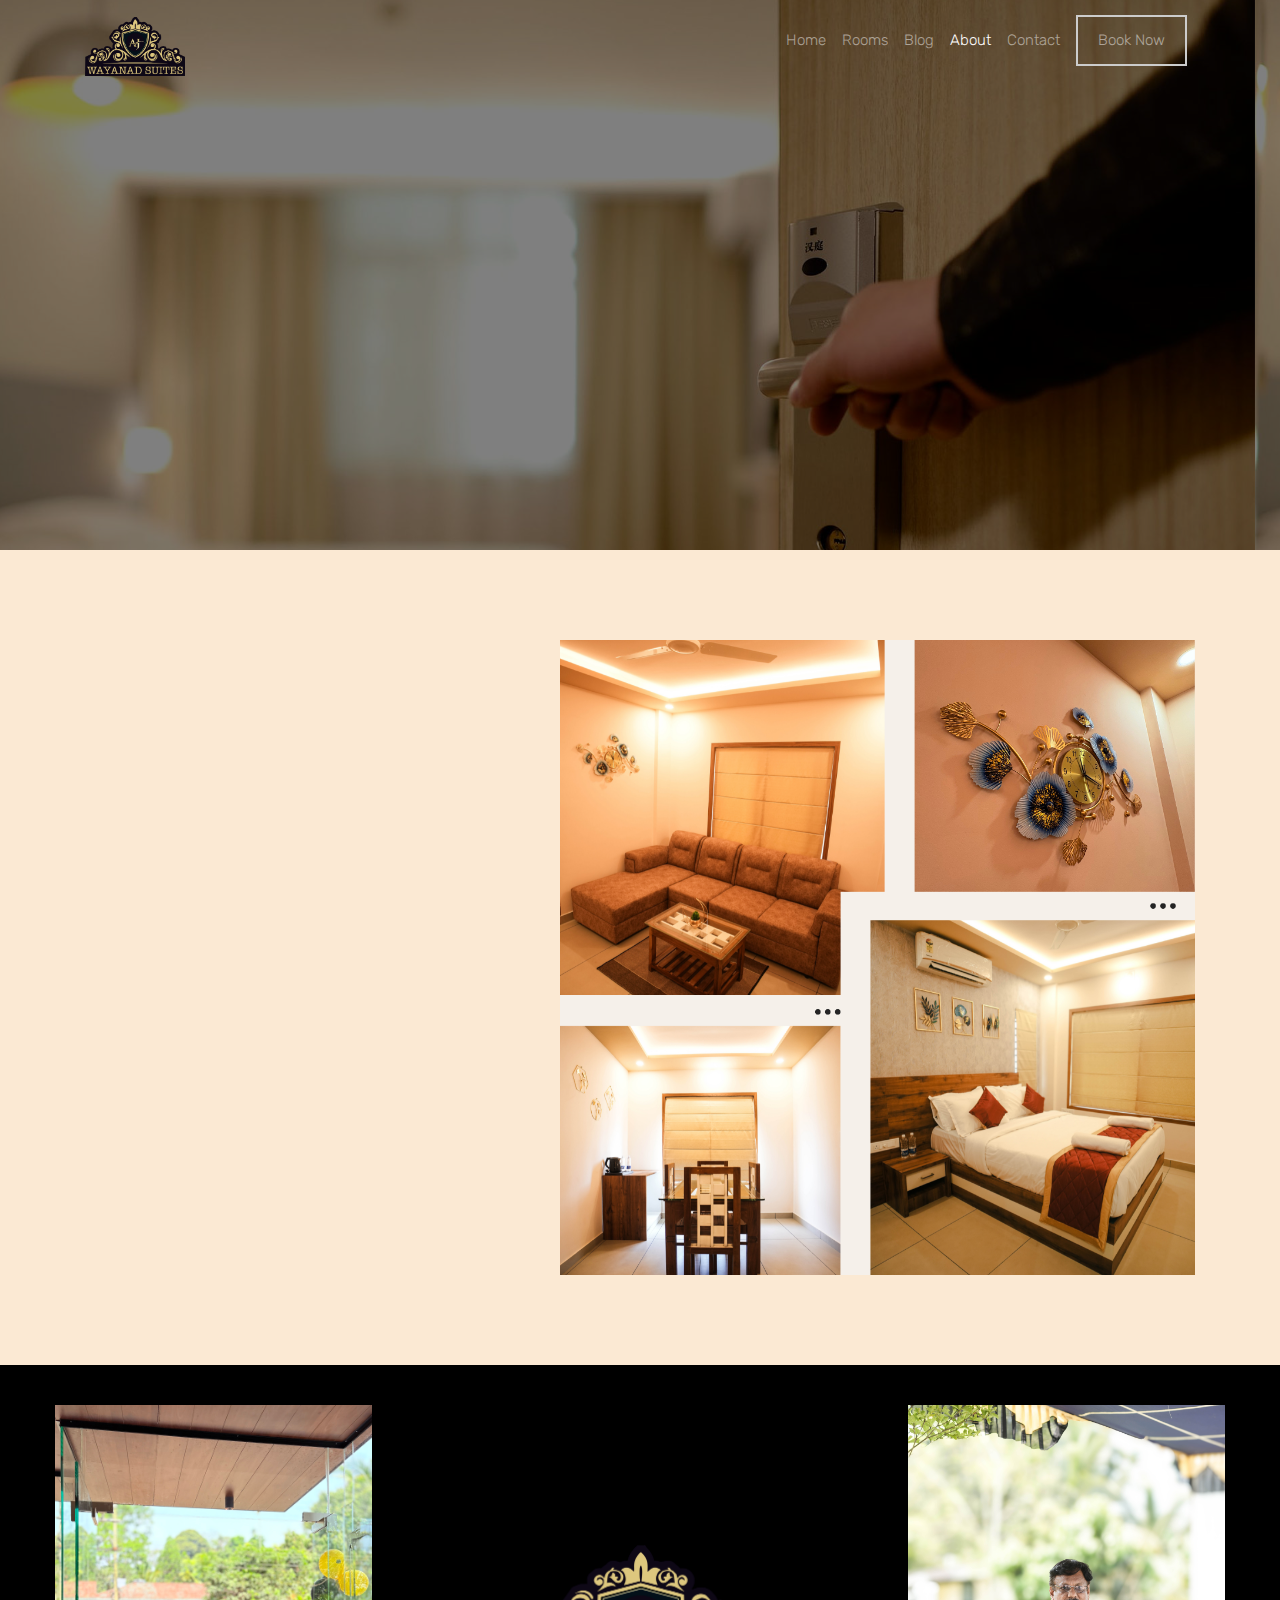
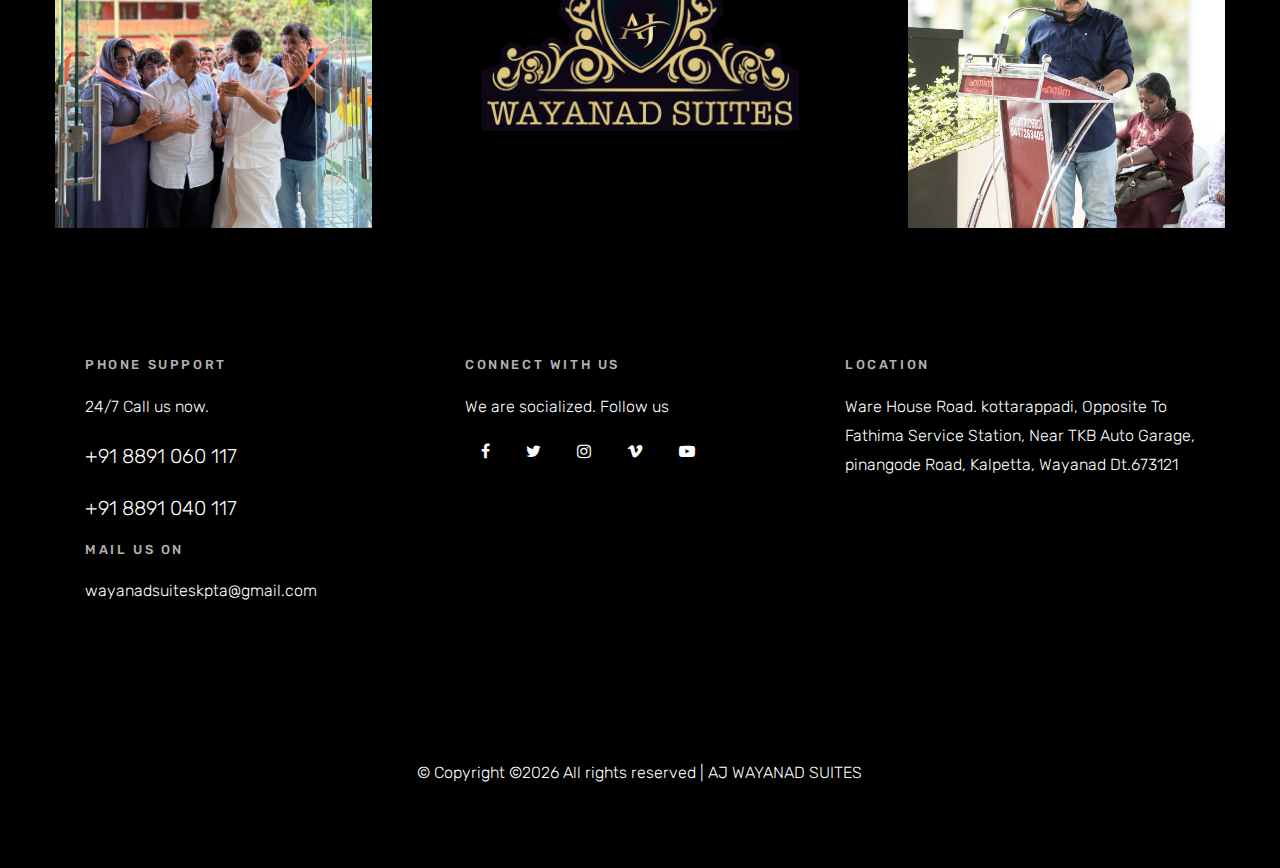
<file: about.html>
<!doctype html>
<html lang="en">
  <head>
    <title>AJ WAYANAD SUITES</title>
    <link rel="icon"  href="newlogo.png">

    <meta charset="utf-8">
    <meta name="viewport" content="width=device-width, initial-scale=1, shrink-to-fit=no">

    <link href="https://fonts.googleapis.com/css?family=Playfair+Display:400,700,900|Rubik:300,400,700" rel="stylesheet">

    <link rel="stylesheet" href="css/bootstrap.css">
    <link rel="stylesheet" href="css/animate.css">
    <link rel="stylesheet" href="css/owl.carousel.min.css">

    <link rel="stylesheet" href="fonts/ionicons/css/ionicons.min.css">
    <link rel="stylesheet" href="fonts/fontawesome/css/font-awesome.min.css">
    <link rel="stylesheet" href="css/magnific-popup.css">

    <!-- Theme Style -->
    <link rel="stylesheet" href="css/style.css">
  </head>
  <body>
    
    <header role="banner">
     
      <nav class="navbar navbar-expand-md navbar-dark bg-light">
        <div class="container">
          <a class="navbar-brand" href="index.html"><img src="images/newlogo.png" height="Auto" width="100px"  class="scroll_reveal shadow-1-strong" alt="logo"></a>
          <button class="navbar-toggler" type="button" data-toggle="collapse" data-target="#navbarsExample05" aria-controls="navbarsExample05" aria-expanded="false" aria-label="Toggle navigation">
            <span class="navbar-toggler-icon"></span>
          </button>

          <div class="collapse navbar-collapse navbar-light" id="navbarsExample05">
            <ul class="navbar-nav ml-auto pl-lg-5 pl-0">
              <li class="nav-item">
                <a class="nav-link" href="index.html">Home</a>
              </li>
              <li class="nav-item">
                <a class="nav-link" href="rooms.html">Rooms</a>
              </li>
              <li class="nav-item">
                <a class="nav-link" href="blog.html">Blog</a>
              </li>
              <li class="nav-item">
                <a class="nav-link active" href="about.html">About</a>
              </li>
              <li class="nav-item">
                <a class="nav-link" href="contact.html">Contact</a>
              </li>

               <li class="nav-item cta">
                <a class="nav-link" href="https://wa.me/918891060117"><span>Book Now</span></a>
              </li>
            </ul>
            
          </div>
        </div>
      </nav>
    </header>
    <!-- END header -->

    <section class="site-hero site-hero-innerpage overlay" data-stellar-background-ratio="0.5" style="background-image: url(images/big_image_1.jpg);">
      <div class="container">
        <div class="row align-items-center site-hero-inner justify-content-center">
          <div class="col-md-12 text-center">

            <div class="mb-5 element-animate">
              <h1>About Us</h1>
              <p>"join us in our journey to preserve the natural beauty of Wayanad".</p>
            </div>

          </div>
        </div>
      </div>
    </section>
    <!-- END section -->

    <section class="site-section">
      <div class="container">
        <div class="row align-items-center">
          <div class="col-md-4">
            <div class="heading-wrap  element-animate">
              <h4 class="sub-heading">Experience a Luxurious Stay</h4>
              <h2 class="heading">Our Story</h2>
              <p class="">Welcome to AJ Suites Wayanad, a leading hotel apartment designed to offer the perfect blend of luxury, comfort, and convenience. Nestled in the heart of Wayanad, we provide a home-like experience with world-class amenities, ensuring a relaxing and memorable stay.

                At AJ Suites Wayanad, we take pride in offering spacious 2BHK apartments with modern interiors, a fully equipped kitchen, a cozy dining space, and a comfortable living area. Whether you're visiting for leisure or business, our well-furnished accommodations provide everything you need for a short or extended stay.
                
                Our commitment to excellence goes beyond just providing a place to stay. With facilities like a   campfire arrangements, 24-hour WiFi and curated tour packages, we strive to enhance your experience. Our dedicated team ensures personalized service, making every guest feel at home.
                
                Come and experience hospitality like never before. At AJ Suites Wayanad, your comfort is our priority!</p>

            </div>
          </div>
          <div class="col-md-1"></div>
          <div class="col-md-7">
            <img src="images/AJ 1.png" alt="Description" class="img-fluid">
          </div>
        </div>
      </div>
    </section>
    <!-- END section -->
    <section>
      <div class="container-fluid" style="background-color: black;">
      <div class="row">
        <div class="col-12 col-sm-12 col-md-6 col-lg-4 mb-6">
          <div class="inphoto">
            <center>  <img src="images/inaugration.jpg" style="height: 100%; width: 80%;" ></center>
          
            </div>
        </div>
        <div class="col-12 col-sm-12 col-md-6 col-lg-4 mb-6">
          <div class="inphoto" >
           <center> <img src="images/newlogo.png"style="height: 80%; width: 80%; padding-top:140px;" ></center>
           
            </div>
        </div>
        <div class="col-12 col-sm-12 col-md-6 col-lg-4 mb-6">
          <div class="inphoto">
            <center>  <img src="images/inaash.jpg"style="height: 80%; width: 80%;" ></center>
           
            </div>
        </div>
      </div>
    </div>
    <!-- <img src="images/inaash.jpg" style="
    margin-left: 2rem;
    width: 23rem;
    height: 32rem;">

      </div> -->

    </section>

   
   
    
  
    <!-- END section -->
   
    
    <footer class="site-footer">
      <div class="container">
        <div class="row mb-5">
          <div class="col-md-4">
            <h3>Phone Support</h3>
            <p>24/7 Call us now.</p>
            <p class="lead"><a href="tel://">+91 8891 060 117</a></p>
            <p class="lead"><a href="tel://">+91 8891 040 117</a></p>
            <h3>Mail us on</h3>
            <a href="mailto:wayanadsuiteskpta@email.com">wayanadsuiteskpta@gmail.com</a>
          </div>
          <div class="col-md-4">
            <h3>Connect With Us</h3>
            <p>We are socialized. Follow us</p>
            <p>
              <a href="#" class="pl-0 p-3"><span class="fa fa-facebook"></span></a>
              <a href="#" class="p-3"><span class="fa fa-twitter"></span></a>
              <a href="https://www.instagram.com/wayanad_suites?igsh=MWtndGd5dTB3eWJqeg==" class="p-3"><span class="fa fa-instagram"></span></a>
              <a href="#" class="p-3"><span class="fa fa-vimeo"></span></a>
              <a href="#" class="p-3"><span class="fa fa-youtube-play"></span></a>
            </p>
          </div>
          <div class="col-md-4">
            <h3>Location</h3>
            <p>Ware House Road. kottarappadi, Opposite To
              Fathima Service Station, Near TKB Auto Garage, pinangode Road, Kalpetta, Wayanad Dt.673121</p>
            <form action="#" class="subscribe">
              <div class="form-group" style="height: 200px;">
                <!-- <button type="submit"><span class="ion-ios-arrow-thin-right"></span></button>
                <input type="email" class="form-control" placeholder="Enter email"> -->
                <iframe src="https://www.google.com/maps/embed?pb=!1m18!1m12!1m3!1d11543.07139779977!2d76.0731817205371!3d11.618553811539233!2m3!1f0!2f0!3f0!3m2!1i1024!2i768!4f13.1!3m3!1m2!1s0x3ba673001a416257%3A0x646780301cc33c33!2sWAYANAD%20SUITES!5e0!3m2!1sen!2sin!4v1740651821233!5m2!1sen!2sin" width="300" height="250" style="border:0;" allowfullscreen="" loading="lazy" referrerpolicy="no-referrer-when-downgrade"></iframe>
              </div>
              
            </form>
          </div>
        </div>
        <div class="row justify-content-center">
          <div class="col-md-7 text-center">
            &copy; <!-- Link back to Colorlib can't be removed. Template is licensed under CC BY 3.0. -->
            Copyright &copy;<script>document.write(new Date().getFullYear());</script> All rights reserved | AJ WAYANAD SUITES</a>
            <!-- Link back to Colorlib can't be removed. Template is licensed under CC BY 3.0. -->
          </div>
        </div>
      </div>
    </footer>
    <!-- END footer -->
    
    <!-- loader -->
    <div id="loader" class="show fullscreen"><svg class="circular" width="48px" height="48px"><circle class="path-bg" cx="24" cy="24" r="22" fill="none" stroke-width="4" stroke="#eeeeee"/><circle class="path" cx="24" cy="24" r="22" fill="none" stroke-width="4" stroke-miterlimit="10" stroke="#f4b214"/></svg></div>

    <script src="js/jquery-3.2.1.min.js"></script>
    <script src="js/jquery-migrate-3.0.0.js"></script>
    <script src="js/popper.min.js"></script>
    <script src="js/bootstrap.min.js"></script>
    <script src="js/owl.carousel.min.js"></script>
    <script src="js/jquery.waypoints.min.js"></script>
    <script src="js/jquery.stellar.min.js"></script>

    <script src="js/jquery.magnific-popup.min.js"></script>
    <script src="js/magnific-popup-options.js"></script>

    <script src="js/main.js"></script>
  </body>
</html>
</file>
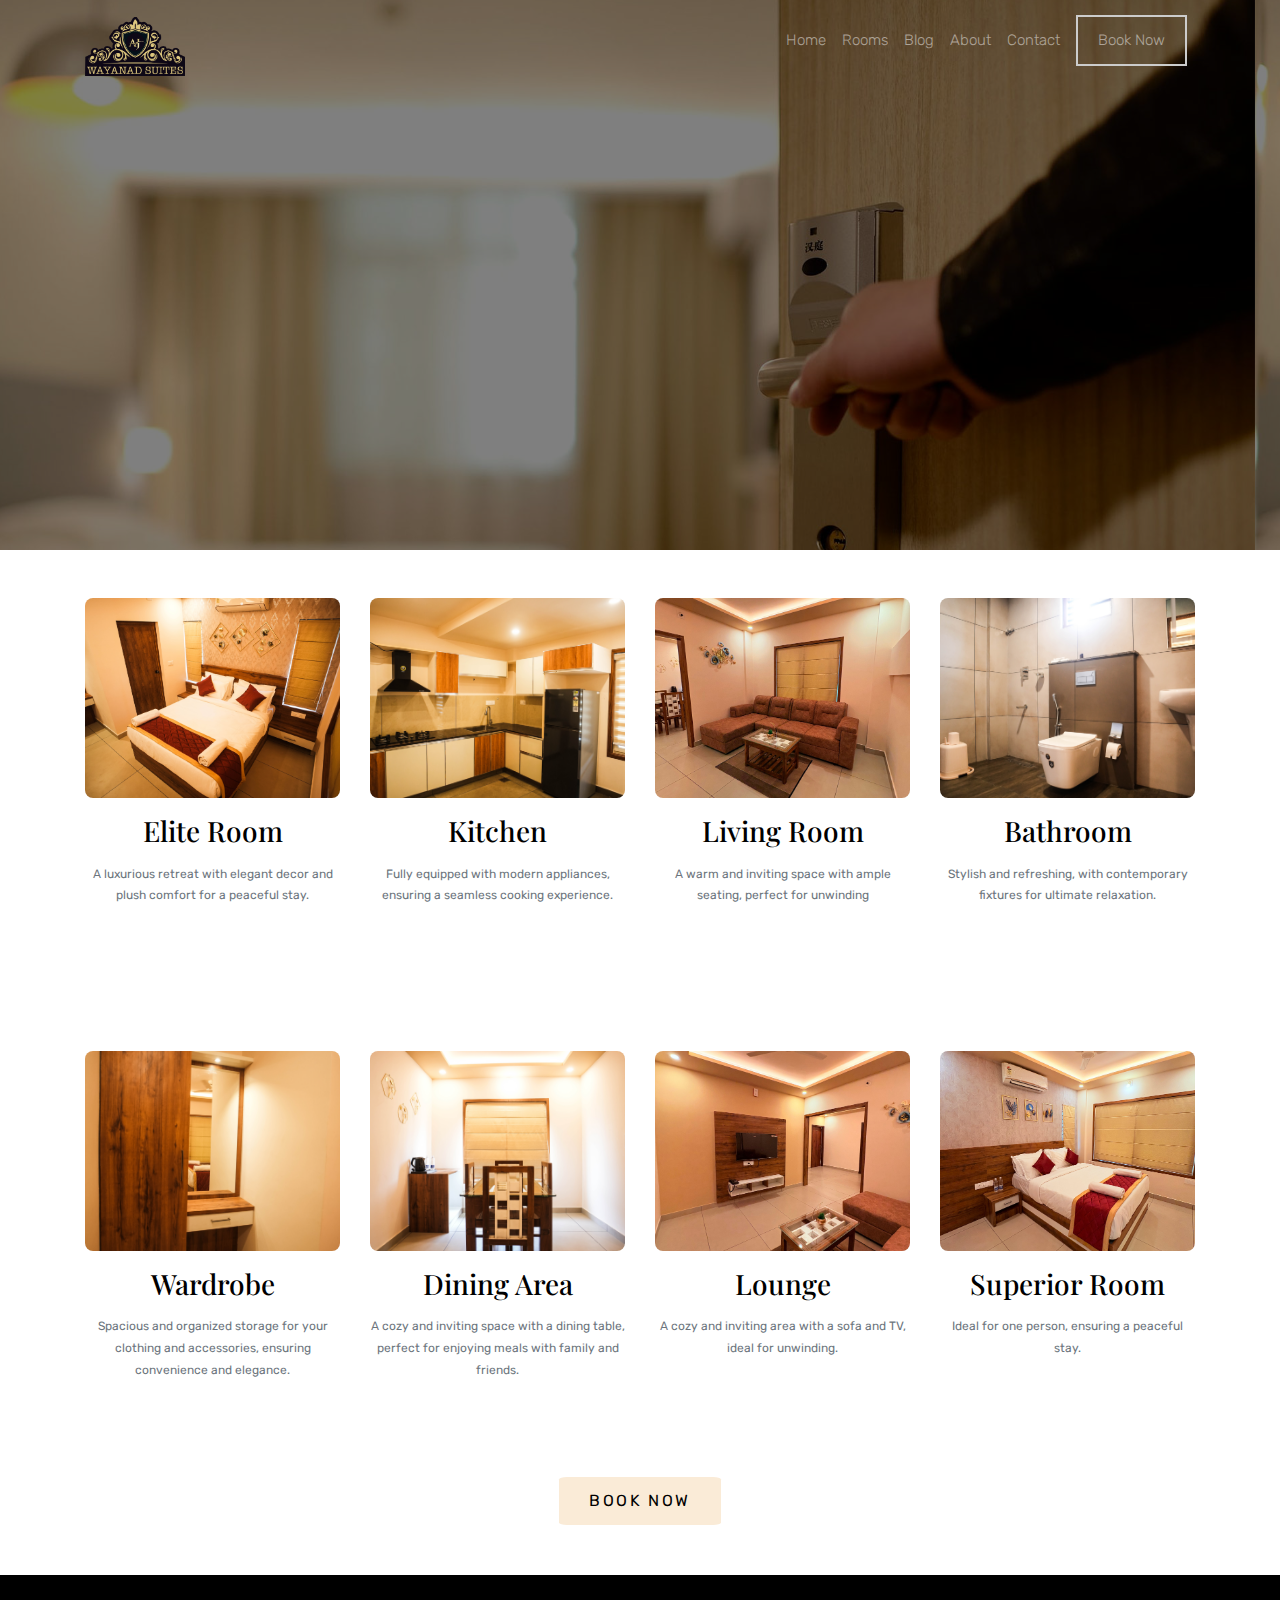
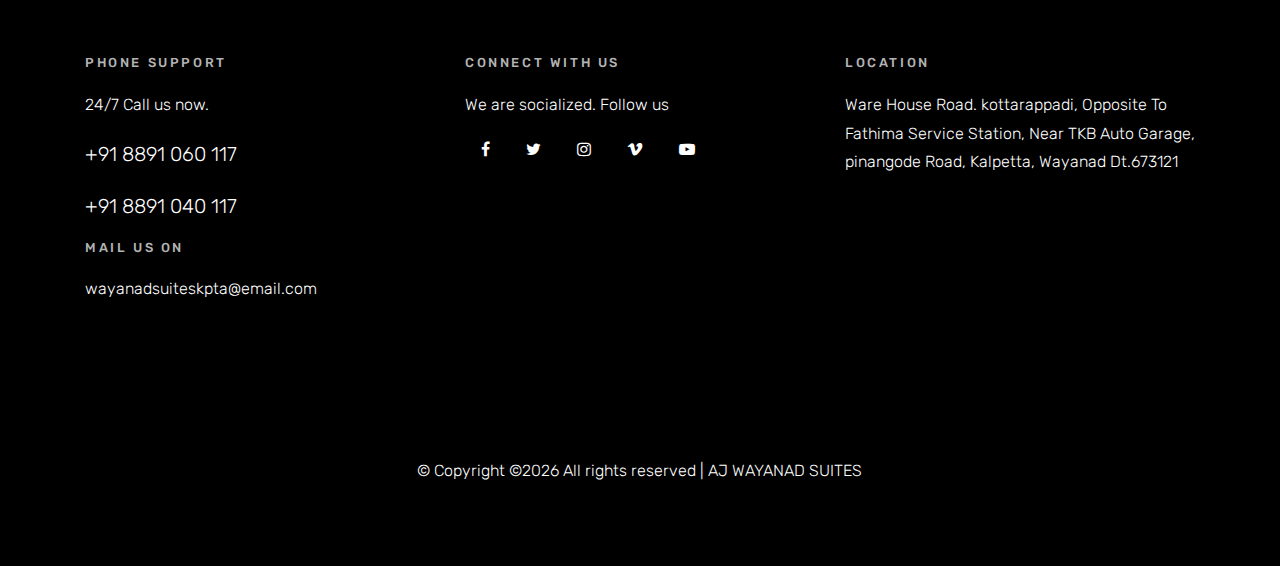
<file: rooms.html>
<!doctype html>
<html lang="en">
  <head>
    <title>AJ SUITES WAYANAD</title>
    <link rel="icon"  href="newlogo.png">

    <meta charset="utf-8">
    <meta name="viewport" content="width=device-width, initial-scale=1, shrink-to-fit=no">

    <link href="https://fonts.googleapis.com/css?family=Playfair+Display:400,700,900|Rubik:300,400,700" rel="stylesheet">

    <link rel="stylesheet" href="css/bootstrap.css">
    <link rel="stylesheet" href="css/animate.css">
    <link rel="stylesheet" href="css/owl.carousel.min.css">

    <link rel="stylesheet" href="fonts/ionicons/css/ionicons.min.css">
    <link rel="stylesheet" href="fonts/fontawesome/css/font-awesome.min.css">
    <link rel="stylesheet" href="css/magnific-popup.css">
    <head>
      <style>
        .lc-block img {
          width: 100%;
          height: 200px; /* Adjust height as needed */
          object-fit: cover; /* Ensures images are cropped properly while maintaining aspect ratio */
          border-radius: 8px; /* Optional: adds rounded corners for aesthetics */
        }
      </style>
    </head>
    <!-- Theme Style -->
    <link rel="stylesheet" href="css/style.css">
  </head>
  <body>
    
    <header role="banner">
     
      <nav class="navbar navbar-expand-md navbar-dark bg-light">
        <div class="container">
         <a class="navbar-brand" href="index.html"><img src="images/newlogo.png" height="Auto" width="100px"  class="scroll_reveal shadow-1-strong" alt="logo"></a>
         <button class="navbar-toggler" type="button" data-toggle="collapse" data-target="#navbarsExample05" aria-controls="navbarsExample05" aria-expanded="false" aria-label="Toggle navigation">
            <span class="navbar-toggler-icon"></span>
          </button>

          <div class="collapse navbar-collapse navbar-light" id="navbarsExample05">
            <ul class="navbar-nav ml-auto pl-lg-5 pl-0">
              <li class="nav-item">
                <a class="nav-link" href="index.html">Home</a>
              </li>
              <li class="nav-item">
                <a class="nav-link" href="rooms.html">Rooms</a>
              </li>
              <li class="nav-item">
                <a class="nav-link" href="blog.html">Blog</a>
              </li>
              <li class="nav-item">
                <a class="nav-link " href="about.html">About</a>
              </li>
              <li class="nav-item">
                <a class="nav-link" href="contact.html">Contact</a>
              </li>

               <li class="nav-item cta">
                <a class="nav-link" href="https://wa.me/918891060117"><span>Book Now</span></a>
              </li>
            </ul>
            
          </div>
        </div>
      </nav>
    </header>
    <!-- END header -->



    <section class="site-hero site-hero-innerpage overlay" data-stellar-background-ratio="0.5" style="background-image: url(images/big_image_1.jpg);">
      <div class="container">
        <div class="row align-items-center site-hero-inner justify-content-center">
          <div class="col-md-12 text-center">

            <div class="mb-5 element-animate">
              <h1>Our Rooms</h1>
              <p>"Discover the elegance of our luxury suites".</p>
            </div>

          </div>
        </div>
      </div>
    </section>
    <!-- END section -->


 <!-- Gallery Section -->
 
  
 <div class="container py-5">
  <div class="row mb-lg-4">
     <div class="col-6 col-lg-3 mb-4 mb-lg-0">
        <div class="lc-block mb-3">
           <img class="img-fluid" src="images/Bedroom2.jpg" alt="Bedroom" loading="lazy">
        </div>
        <div class="lc-block text-center mb-3">
           <h3 class="fw-light">Elite Room</h3>
        </div>
        <div class="lc-block text-center mb-4">
           <p class="small text-muted"> A luxurious retreat with elegant decor and plush comfort for a peaceful stay.</p>
        </div>
        <div class="lc-block text-center">
         
           <!-- <a class="btn btn-link" href="https://wa.me/918891060117" role="button">Book Now</a> -->
        </div>
     </div>
     <div class="col-6 col-lg-3 mb-4 mb-lg-0">
        <div class="lc-block mb-3">
           <img class="img-fluid" src="images/kitchen.jpg" alt="Bedroom" loading="lazy">
        </div>
        <div class="lc-block text-center mb-3">
           <h3 class="fw-light">Kitchen</h3>
        </div>
        <div class="lc-block text-center mb-4">
           <p class="small text-muted"> Fully equipped with modern appliances, ensuring a seamless cooking experience.</p>
        </div>
        <div class="lc-block text-center">
           <!-- <a class="btn btn-link" href="https://wa.me/918891060117" role="button">Book NOW </a> -->
        </div>
     </div>
     <div class="col-6 col-lg-3 mb-4 mb-lg-0">
        <div class="lc-block mb-3">
           <img class="img-fluid" src="images/hall j.jpg" alt="Bedroom" loading="lazy">
        </div>
        <div class="lc-block text-center mb-3">
           <h3 class="fw-light">Living Room</h3>
        </div>
        <div class="lc-block text-center mb-4">
           <p class="small text-muted"> A warm and inviting space with ample seating, perfect for unwinding</p>
        </div>
        <div class="lc-block text-center">
           <!-- <a class="btn btn-link" href="https://wa.me/918891060117" role="button">Book Now</a> -->
        </div>
     </div>
     <div class="col-6 col-lg-3 mb-4 mb-lg-0">
        <div class="lc-block mb-3">
           <img class="img-fluid" src="images/bathroom1.jpg" alt="Bedroom" loading="lazy">
        </div>
        <div class="lc-block text-center mb-3">
           <h3 class="fw-light">Bathroom</h3>
        </div>
        <div class="lc-block text-center mb-4">
           <p class="small text-muted">  Stylish and refreshing, with contemporary fixtures for ultimate relaxation.</p>
        </div>
        <div class="lc-block text-center">
           <!-- <a class="btn btn-link" href="https://wa.me/918891060117" role="button">Book Now </a> -->
        </div>
     </div>
  </div>
</div>

</div>
<div class="container py-5">
  <div class="row mb-lg-4">
     <div class="col-6 col-lg-3 mb-4 mb-lg-0">
        <div class="lc-block mb-3">
           <img class="img-fluid" src="images/waredoo.jpg" alt="Bedroom" loading="lazy">
        </div>
        <div class="lc-block text-center mb-3">
           <h3 class="fw-light">Wardrobe</h3>
        </div>
        <div class="lc-block text-center mb-4">
           <p class="small text-muted">  Spacious and organized storage for your clothing and accessories, ensuring convenience and elegance.</p>
        </div>
        <div class="lc-block text-center">
           <!-- <a class="btn btn-link" href="https://wa.me/918891060117" role="button">Book Now</a> -->
        </div>
     </div>
     <div class="col-6 col-lg-3 mb-4 mb-lg-0">
        <div class="lc-block mb-3">
           <img class="img-fluid" src="images/dining.jpg" alt="Bedroom" loading="lazy">
        </div>
        <div class="lc-block text-center mb-3">
           <h3 class="fw-light">Dining Area </h3>
        </div>
        <div class="lc-block text-center mb-4">
           <p class="small text-muted">  A cozy and inviting space with a dining table, perfect for enjoying meals with family and friends.</p>
        </div>
        <div class="lc-block text-center">
           <!-- <a class="btn btn-link" href="https://wa.me/918891060117" role="button">Book NOW </a> -->
        </div>
     </div>
     <div class="col-6 col-lg-3 mb-4 mb-lg-0">
        <div class="lc-block mb-3">
           <img class="img-fluid" src="images/tv j.jpg" alt="Bedroom" loading="lazy">
        </div>
        <div class="lc-block text-center mb-3">
           <h3 class="fw-light">Lounge </h3>
        </div>
        <div class="lc-block text-center mb-4">
           <p class="small text-muted">A cozy and inviting area with a sofa and TV, ideal for unwinding.</p>
        </div>
        <div class="lc-block text-center">
           <!-- <a class="btn btn-link" href="https://wa.me/918891060117" role="button">Book Now</a> -->
        </div>
     </div>
     <div class="col-6 col-lg-3 mb-4 mb-lg-0">
        <div class="lc-block mb-3">
           <img class="img-fluid" src="images/bed22.jpg" alt="Bedroom" loading="lazy">
        </div>
        <div class="lc-block text-center mb-3">
           <h3 class="fw-light">Superior Room</h3>
        </div>
        <div class="lc-block text-center mb-4">
           <p class="small text-muted">  Ideal for one person, ensuring a peaceful stay.</p>
        </div>
        <div class="lc-block text-center">
           <!-- <a class="btn btn-link" href="https://wa.me/918891060117" role="button">Book Now </a> -->
        </div>
     </div>
  </div>
</div>

</div>
 
<div>
   <center>
                 <a class="btn btn-link btn-primary" href="https://wa.me/918891060117" role="button" style="color: black; border: none; border-radius: 5%; background-color: antiquewhite;">Book Now </a>

   </center>
</div>
  

<div style="height: 50px;"></div>
<!-- End Gallery Section -->

 
<footer class="site-footer">
  <div class="container">
    <div class="row mb-5">
      <div class="col-md-4">
        <h3>Phone Support</h3>
        <p>24/7 Call us now.</p>
        <p class="lead"><a href="tel://">+91 8891 060 117</a></p>
        <p class="lead"><a href="tel://">+91 8891 040 117</a></p>
        <h3>Mail us on</h3>
        <a href="mailto:wayanadsuiteskpta@gmail.com">wayanadsuiteskpta@email.com</a>
      </div>
      <div class="col-md-4">
        <h3>Connect With Us</h3>
        <p>We are socialized. Follow us</p>
        <p>
          <a href="#" class="pl-0 p-3"><span class="fa fa-facebook"></span></a>
          <a href="#" class="p-3"><span class="fa fa-twitter"></span></a>
          <a href="https://www.instagram.com/wayanad_suites?igsh=MWtndGd5dTB3eWJqeg==" class="p-3"><span class="fa fa-instagram"></span></a>
          <a href="#" class="p-3"><span class="fa fa-vimeo"></span></a>
          <a href="#" class="p-3"><span class="fa fa-youtube-play"></span></a>
        </p>
      </div>
      <div class="col-md-4">
        <h3>Location</h3>
        <p>Ware House Road. kottarappadi, Opposite To
          Fathima Service Station, Near TKB Auto Garage, pinangode Road, Kalpetta, Wayanad Dt.673121</p>
        <form action="#" class="subscribe">
          <div class="form-group" style="height: 200px;">
            <!-- <button type="submit"><span class="ion-ios-arrow-thin-right"></span></button>
            <input type="email" class="form-control" placeholder="Enter email"> -->
            <iframe src="https://www.google.com/maps/embed?pb=!1m18!1m12!1m3!1d11543.07139779977!2d76.0731817205371!3d11.618553811539233!2m3!1f0!2f0!3f0!3m2!1i1024!2i768!4f13.1!3m3!1m2!1s0x3ba673001a416257%3A0x646780301cc33c33!2sWAYANAD%20SUITES!5e0!3m2!1sen!2sin!4v1740651821233!5m2!1sen!2sin" width="300" height="250" style="border:0;" allowfullscreen="" loading="lazy" referrerpolicy="no-referrer-when-downgrade"></iframe>
          </div>
          
        </form>
      </div>
    </div>
    <div class="row justify-content-center">
      <div class="col-md-7 text-center">
        &copy; <!-- Link back to Colorlib can't be removed. Template is licensed under CC BY 3.0. -->
        Copyright &copy;<script>document.write(new Date().getFullYear());</script> All rights reserved | AJ WAYANAD SUITES</a>
        <!-- Link back to Colorlib can't be removed. Template is licensed under CC BY 3.0. -->
      </div>
    </div>
  </div>
</footer>
    <!-- END footer -->
    
    <!-- loader -->
    <div id="loader" class="show fullscreen"><svg class="circular" width="48px" height="48px"><circle class="path-bg" cx="24" cy="24" r="22" fill="none" stroke-width="4" stroke="#eeeeee"/><circle class="path" cx="24" cy="24" r="22" fill="none" stroke-width="4" stroke-miterlimit="10" stroke="#f4b214"/></svg></div>

    <script src="js/jquery-3.2.1.min.js"></script>
    <script src="js/jquery-migrate-3.0.0.js"></script>
    <script src="js/popper.min.js"></script>
    <script src="js/bootstrap.min.js"></script>
    <script src="js/owl.carousel.min.js"></script>
    <script src="js/jquery.waypoints.min.js"></script>
    <script src="js/jquery.stellar.min.js"></script>

    <script src="js/jquery.magnific-popup.min.js"></script>
    <script src="js/magnific-popup-options.js"></script>

    <script src="js/main.js"></script>
  </body>
</html>
</file>
<file: css/style.css>
body {
  background: #fff;
  font-family: "Rubik", arial, sans-serif;
  font-weight: 300;
  font-size: 15px;
  line-height: 1.8;
  color: #6c757d;
  overflow-x: hidden;
}

a {
  -webkit-transition: .3s all ease;
  -o-transition: .3s all ease;
  transition: .3s all ease;
  text-decoration: none;
}

a:hover {
  text-decoration: none;
}

h1, h2, h3, h4, h5 {
  color: #000;
  font-family: "Playfair Display", times, serif;
}

header {
  position: absolute;
  top: 0;
  left: 0;
  width: 100%;
  z-index: 5;
}

header .navbar-brand {
  text-transform: uppercase;
  letter-spacing: .2em;
  font-weight: 400;
  color: #fff !important;
}

header .navbar {
  padding-top: 0;
  padding-bottom: 0;
  background: transparent !important;
}

@media (max-width: 991.98px) {
  header .navbar {
    background: rgba(0, 0, 0, 0.4) !important;
    padding-top: .5rem;
    padding-bottom: .5rem;
  }
}

header .navbar .nav-link {
  padding: 1.7rem 1rem;
  outline: none !important;
}

@media (max-width: 991.98px) {
  header .navbar .nav-link {
    padding: .5rem .5rem;
  }
}

header .navbar .nav-link:hover {
  color: #fff !important;
}

header .navbar .nav-link.active {
  color: #fff !important;
}

header .navbar .cta {
  float: right;
}

header .navbar .cta > a {
  margin-top: -12px;
  position: relative;
}

@media (max-width: 767.98px) {
  header .navbar .cta > a {
    margin-top: inherit;
  }
}

header .navbar .cta > a span {
  display: inline-block;
  padding: 10px 20px;
  border: 2px solid #ccc;
}

header .navbar .dropdown.show > a {
  color: #fff !important;
}

header .navbar .dropdown-menu {
  font-size: 14px;
  border-radius: 4px;
  border: none;
  -webkit-box-shadow: 0 2px 30px 0px rgba(0, 0, 0, 0.2);
  box-shadow: 0 2px 30px 0px rgba(0, 0, 0, 0.2);
  min-width: 13em;
  margin-top: -10px;
}

header .navbar .dropdown-menu:before {
  bottom: 100%;
  left: 10%;
  border: solid transparent;
  content: " ";
  height: 0;
  width: 0;
  position: absolute;
  pointer-events: none;
  border-bottom-color: #fff;
  border-width: 10px;
}

@media (max-width: 1199.98px) {
  header .navbar .dropdown-menu:before {
    display: none;
  }
}

header .navbar .dropdown-menu .dropdown-item:hover {
  background: #b99365;
  color: #fff;
}

header .navbar .dropdown-menu .dropdown-item.active {
  background: #b99365;
  color: #fff;
}

header .navbar .dropdown-menu a {
  padding-top: 7px;
  padding-bottom: 7px;
}

header .navbar.navbar-light .nav-link {
  color: #fff;
}

header .navbar.navbar-light .nav-link.active {
  color: #fff;
}

.site-hero {
  background-size: cover;
  background-position: center center;
  min-height: 750px;
  height: 100vh;
}

.site-hero > .container {
  position: relative;
  z-index: 2;
}

.site-hero.overlay {
  position: relative;
}

.site-hero.overlay:before {
  content: "";
  background: rgba(0, 0, 0, 0.5);
  width: 100%;
  z-index: 1;
  position: absolute;
  top: 0;
  left: 0;
  right: 0;
  bottom: 0;
}

.site-hero.overlay h1, .site-hero.overlay p {
  color: #fff;
}

.site-hero.overlay h1 {
  font-size: 60px;
}

@media (max-width: 1199.98px) {
  .site-hero.overlay h1 {
    font-size: 40px;
  }
}

.site-hero.overlay p {
  font-size: 30px;
}

@media (max-width: 1199.98px) {
  .site-hero.overlay p {
    font-size: 20px;
  }
}

.site-hero .site-hero-inner {
  min-height: 750px;
  height: 100vh;
}

.room {
  background: #fff;
  margin-bottom: 30px;
}

.room figure {
  position: relative;
  float: left;
  overflow: hidden;
}

.room figure:after {
  position: absolute;
  top: 0;
  left: 0;
  right: 0;
  bottom: 0;
  background: #000;
  opacity: .5;
  content: "";
}

.room figure .overlap-text {
  z-index: 99;
  position: absolute;
  bottom: 20px;
  left: 20px;
  color: #fff;
  text-transform: uppercase;
  font-size: 13px;
}

.room .media-body {
  padding: 30px;
  border: 1px solid #e6e6e6;
  border-top: none;
}

.room .media-body .room-specs {
  margin: 0;
  padding: 0;
}

.room .media-body .room-specs li {
  display: inline-block;
  list-style: none;
  margin: 0;
  padding: 0 20px 20px 0;
}

.room .media-body .room-specs li span {
  font-size: 30px;
  position: relative;
  top: 4px;
  margin-right: 10px;
}

.room-thumbnail-absolute {
  position: relative;
}

.room-thumbnail-absolute .room {
  position: relative;
}

.room-thumbnail-absolute .room.bg {
  position: relative;
  height: 47.8%;
  width: 100%;
  background-size: cover;
}

.room-thumbnail-absolute .room.bg:last-child {
  margin-bottom: 0;
}

.room-thumbnail-absolute .room .pricing-from {
  margin-left: 10px;
  padding: 5px 10px;
  background: #ffc107;
  border-radius: 4px;
  font-size: 13px;
}

.room-thumbnail-absolute .room:after {
  position: absolute;
  top: 0;
  left: 0;
  right: 0;
  bottom: 0;
  background: #000;
  opacity: .5;
  content: "";
}

.room-thumbnail-absolute .room .overlap-text {
  bottom: 20px;
  left: 20px;
  width: 100%;
  position: absolute;
  z-index: 10;
}

.room-thumbnail-absolute .room .overlap-text span {
  color: #fff;
  text-transform: uppercase;
  font-size: 13px;
}

.site-hero-innerpage, .site-hero-innerpage .site-hero-inner {
  min-height: 550px;
  height: 50vh;
}

.site-section {
   padding: 4em;
  background-color: #fbe9d3;
}
.site-sections {
  padding: 2em ;
  background-color: black;
}

#search-form .search-input {
  width: calc(100% - 160px);
  height: 55px;
  border-radius: 0;
  padding-left: 20px;
  padding-right: 20px;
  border: none;
}

#search-form .search-input:hover, #search-form .search-input:active, #search-form .search-input:focus {
  border: none;
}

#search-form button {
  height: 55px;
  width: 160px;
  border-radius: 0;
}

.img-bg {
  background-size: cover;
}

@media (max-width: 767.98px) {
  .img-md-fluid {
    max-width: 102%;   
  }
}

.feature-destination, .slider-wrap {
  position: relative;
  z-index: 10;
  margin-top: -50px;
  margin-bottom: 50px;
}

.feature-destination .img-bg, .slider-wrap .img-bg {
  margin-bottom: 30px;
  display: block;
  height: 300px;
  position: relative;
  top: 0;
  -webkit-transition: .2s all ease;
  -o-transition: .2s all ease;
  transition: .2s all ease;
}

.feature-destination .img-bg:before, .slider-wrap .img-bg:before {
  content: "";
  top: 0;
  left: 0;
  bottom: 0;
  right: 0;
  background: #000;
  opacity: .1;
  position: absolute;
  -webkit-transition: .3s all ease;
  -o-transition: .3s all ease;
  transition: .3s all ease;
}

.feature-destination .img-bg .text, .slider-wrap .img-bg .text {
  position: absolute;
  top: 50%;
  left: 50%;
  text-align: center;
  width: 80%;
  -webkit-transform: translate(-50%, -50%);
  -ms-transform: translate(-50%, -50%);
  transform: translate(-50%, -50%);
}

.feature-destination .img-bg .text .icon, .slider-wrap .img-bg .text .icon {
  color: #fff;
  font-size: 30px;
  position: relative;
  -webkit-transition: .3s all ease;
  -o-transition: .3s all ease;
  transition: .3s all ease;
  top: 0;
}

.feature-destination .img-bg .text h2, .slider-wrap .img-bg .text h2 {
  -webkit-transition: .3s all ease;
  -o-transition: .3s all ease;
  transition: .3s all ease;
  margin: 0;
  padding: 0;
  font-size: 18px;
  font-weight: 400;
  color: #fff;
  top: 0px;
  position: relative;
}

.feature-destination .img-bg .text p, .slider-wrap .img-bg .text p {
  color: #fff;
  opacity: 0;
  top: 10px;
  visibility: hidden;
  font-size: 13px;
  position: relative;
  -webkit-transition: .3s all ease;
  -o-transition: .3s all ease;
  transition: .3s all ease;
}

.feature-destination .img-bg:hover, .feature-destination .img-bg:focus, .slider-wrap .img-bg:hover, .slider-wrap .img-bg:focus {
  top: -10px;
  -webkit-box-shadow: 2px 0 20px 0 rgba(0, 0, 0, 0.4);
  box-shadow: 2px 0 20px 0 rgba(0, 0, 0, 0.4);
}

.feature-destination .img-bg:hover .text .icon, .feature-destination .img-bg:focus .text .icon, .slider-wrap .img-bg:hover .text .icon, .slider-wrap .img-bg:focus .text .icon {
  top: -10px;
}

.feature-destination .img-bg:hover .text h2, .feature-destination .img-bg:focus .text h2, .slider-wrap .img-bg:hover .text h2, .slider-wrap .img-bg:focus .text h2 {
  top: -10px;
}

.feature-destination .img-bg:hover .text p, .feature-destination .img-bg:focus .text p, .slider-wrap .img-bg:hover .text p, .slider-wrap .img-bg:focus .text p {
  top: 0;
  opacity: .5;
  visibility: visible;
}

.feature-destination .img-bg:hover:before, .feature-destination .img-bg:focus:before, .slider-wrap .img-bg:hover:before, .slider-wrap .img-bg:focus:before {
  opacity: .4;
}

.slider-wrap {
  margin-top: 0;
}

.slider-wrap .img-bg:hover {
  top: 0;
}

.btn-play-wrap .btn-play {
  width: 70px;
  height: 70px;
  line-height: 50px;
  border: 2px solid #fff;
  border-radius: 50%;
  display: inline-block;
  text-align: center;
  position: relative;
}

.btn-play-wrap .btn-play span {
  position: absolute;
  top: 50%;
  left: 50%;
  font-size: 40px;
  -webkit-transform: translate(-30%, -50%);
  -ms-transform: translate(-30%, -50%);
  transform: translate(-30%, -50%);
  color: #fff;
}

.section-cover {
  background-size: cover;
  position: relative;
  background-position: top left;
}

.section-cover, .section-cover .intro {
  height: 500px;
}

.section-cover p {
  color: #fff;
}

.section-cover h2 {
  color: #fff;
  font-size: 50px;
}

.top-destination .place {
  display: block;
  -webkit-transition: .3s all ease;
  -o-transition: .3s all ease;
  transition: .3s all ease;
}

.top-destination .place:hover, .top-destination .place:focus {
  opacity: .7;
}

.top-destination .place img {
  max-width: 100%;
  margin-bottom: 20px;
}

.top-destination .place h2 {
  font-size: 18px;
  line-height: 1.5;
}

.top-destination .place p {
  font-size: 13px;
  color: #ccc;
}

.btn, .form-control {
  outline: none;
  -webkit-box-shadow: none !important;
  box-shadow: none !important;
  border-radius: 0;
}

.btn:focus, .btn:active, .form-control:focus, .form-control:active {
  outline: none;
}

.form-control {
  -webkit-box-shadow: none !important;
  box-shadow: none !important;
}

textarea.form-control {
  height: inherit;
}

.btn {
  -webkit-transition: .3s all ease;
  -o-transition: .3s all ease;
  transition: .3s all ease;
  padding: 12px 30px;
  text-transform: uppercase;
  letter-spacing: .15em;
}

.btn.btn-black {
  background: #000;
  color: #fff;
}

.btn.btn-primary {
  color: #fff;
  border-width: 2px;
}

.btn.btn-primary:hover, .btn.btn-primary:active, .btn.btn-primary:focus {
  border-color: #c9ac88;
  background: #c9ac88;
}

.btn.btn-sm {
  font-size: 12px;
}

.btn.btn-outline-primary {
  border-width: 2px;
  color: #b99365;
}

.btn.btn-outline-primary:hover, .btn.btn-outline-primary:focus, .btn.btn-outline-primary:active {
  color: #fff;
}

.btn.btn-outline-white {
  border-width: 2px;
  border-color: #fff;
  color: #fff;
}

.btn.btn-outline-white:hover, .btn.btn-outline-white:focus {
  background: #fff;
  color: #000;
  border-width: 2px;
}

.btn:hover {
  -webkit-box-shadow: 0 3px 10px -2px rgba(0, 0, 0, 0.2) !important;
  box-shadow: 0 3px 10px -2px rgba(0, 0, 0, 0.2) !important;
}

.custom-icon {
  font-size: 70px;
  color: #b99365;
}

.no-nav .owl-nav {
  display: none;
}

.owl-carousel .owl-item {
  opacity: .4;
}

.owl-carousel .owl-item.active {
  opacity: 1;
}

.owl-carousel .owl-nav {
  position: absolute;
  top: 50%;
  width: 100%;
}

.owl-carousel .owl-nav .owl-prev,
.owl-carousel .owl-nav .owl-next {
  position: absolute;
  -webkit-transform: translateY(-50%);
  -ms-transform: translateY(-50%);
  transform: translateY(-50%);
  margin-top: -10px;
}

.owl-carousel .owl-nav .owl-prev:hover, .owl-carousel .owl-nav .owl-prev:focus, .owl-carousel .owl-nav .owl-prev:active,
.owl-carousel .owl-nav .owl-next:hover,
.owl-carousel .owl-nav .owl-next:focus,
.owl-carousel .owl-nav .owl-next:active {
  outline: none;
}

.owl-carousel .owl-nav .owl-prev span:before,
.owl-carousel .owl-nav .owl-next span:before {
  font-size: 40px;
}

.owl-carousel .owl-nav .owl-prev {
  left: 30px !important;
}

.owl-carousel .owl-nav .owl-next {
  right: 30px !important;
}

.owl-carousel .owl-dots {
  text-align: center;
}

.owl-carousel .owl-dots .owl-dot {
  width: 10px;
  height: 10px;
  margin: 5px;
  border-radius: 50%;
  background: #e6e6e6;
}

.owl-carousel .owl-dots .owl-dot.active {
  background: #b99365;
}

.owl-carousel.home-slider {
  z-index: 1;
  position: relative;
}

.owl-carousel.home-slider .owl-nav {
  opacity: 0;
  visibility: hidden;
  -webkit-transition: .3s all ease;
  -o-transition: .3s all ease;
  transition: .3s all ease;
}

.owl-carousel.home-slider .owl-nav button {
  color: #fff;
}

.owl-carousel.home-slider:focus .owl-nav, .owl-carousel.home-slider:hover .owl-nav {
  opacity: 1;
  visibility: visible;
}

.owl-carousel.home-slider .slider-item {
  background-size: cover;
  background-repeat: no-repeat;
  background-position: center center;
  height: calc(100vh - 117px);
  min-height: 700px;
  position: relative;
}

.owl-carousel.home-slider .slider-item:before {
  position: absolute;
  top: 0;
  left: 0;
  right: 0;
  bottom: 0;
  background: rgba(0, 0, 0, 0.2);
  content: "";
}

.owl-carousel.home-slider .slider-item .slider-text {
  color: #fff;
  height: calc(100vh - 117px);
  min-height: 700px;
}

.owl-carousel.home-slider .slider-item .slider-text .child-name {
  font-size: 40px;
  color: #fff;
}

.owl-carousel.home-slider .slider-item .slider-text h1 {
  font-size: 40px;
  color: #fff;
  line-height: 1.2;
  font-weight: 800 !important;
  text-transform: uppercase;
}

@media (max-width: 991.98px) {
  .owl-carousel.home-slider .slider-item .slider-text h1 {
    font-size: 40px;
  }
}

.owl-carousel.home-slider .slider-item .slider-text p {
  font-size: 20px;
  line-height: 1.5;
  font-weight: 300;
  color: white;
}

.owl-carousel.home-slider .slider-item.dark .child-name {
  color: #000;
}

.owl-carousel.home-slider .slider-item.dark h1 {
  color: #000;
}

.owl-carousel.home-slider .slider-item.dark p {
  color: #000;
}

.owl-carousel.home-slider.inner-page .slider-item {
  height: calc(50vh - 117px);
  min-height: 350px;
}

.owl-carousel.home-slider.inner-page .slider-item .slider-text {
  color: #fff;
  height: calc(50vh - 117px);
  min-height: 350px;
}

.owl-carousel.home-slider .owl-dots {
  position: absolute;
  bottom: 100px;
  width: 100%;
}

.owl-carousel.home-slider .owl-dots .owl-dot {
  width: 10px;
  height: 10px;
  margin: 5px;
  border-radius: 50%;
  border: 2px solid rgba(255, 255, 255, 0.5);
  outline: none !important;
  position: relative;
  -webkit-transition: .3s all ease;
  -o-transition: .3s all ease;
  transition: .3s all ease;
}

.owl-carousel.home-slider .owl-dots .owl-dot.active {
  border: 2px solid white;
}

.owl-carousel.home-slider .owl-dots .owl-dot.active span {
  background: white;
}

.owl-carousel.major-caousel .owl-stage-outer {
  padding-top: 30px;
  padding-bottom: 30px;
}
.owl-carousel.major-caousel .owl-nav .owl-prev, .owl-carousel.major-caousel .owl-nav .owl-next {
  -webkit-transition: .3s all ease;
  -o-transition: .3s all ease;
  transition: .3s all ease;
  color: #495057;
}

.owl-carousel.major-caousel .owl-nav .owl-prev:hover, .owl-carousel.major-caousel .owl-nav .owl-prev:focus, .owl-carousel.major-caousel .owl-nav .owl-next:hover, .owl-carousel.major-caousel .owl-nav .owl-next:focus {
  color: #6c757d;
  outline: none;
}

.owl-carousel.major-caousel .owl-nav .owl-prev.disabled, .owl-carousel.major-caousel .owl-nav .owl-next.disabled {
  color: #dee2e6;
}

.owl-carousel.major-caousel .owl-nav .owl-prev {
  left: -60px !important;
}

.owl-carousel.major-caousel .owl-nav .owl-next {
  right: -60px !important;
}

.owl-carousel.major-caousel .owl-dots {
  bottom: -30px !important;
  position: relative;
}

.owl-custom-nav {
  float: right;
  position: relative;
  z-index: 10;
}

.owl-custom-nav .owl-custom-prev,
.owl-custom-nav .owl-custom-next {
  padding: 10px;
  font-size: 30px;
  background: #ccc;
  line-height: 0;
  width: 60px;
  text-align: center;
  display: inline-block;
}

.box {
  overflow: hidden;
  border-radius: 4px;
  display: block;
}

.box img {
  border-top-left-radius: 4px;
  border-top-right-radius: 4px;
  -webkit-transition: .3s all ease;
  -o-transition: .3s all ease;
  transition: .3s all ease;
}

.box .box-body {
  padding: 20px;
  border: 1px solid #e9ecef;
  border-top: none;
  border-bottom-left-radius: 4px;
  border-bottom-right-radius: 4px;
  -webkit-transition: .3s all ease;
  -o-transition: .3s all ease;
  transition: .3s all ease;
}

.box h2 {
  font-size: 18px;
  font-family: "Rubik", arial, sans-serif;
  -webkit-transition: .3s all ease;
  -o-transition: .3s all ease;
  transition: .3s all ease;
}

.box.hover:hover img, .box.hover:focus img {
  margin-top: -20px;
}

.box.hover:hover .box-body, .box.hover:focus .box-body {
  background: #b99365;
  color: #fff;
  padding: 30px 20px;
  border-color: #b99365;
}

.box.hover:hover h2, .box.hover:focus h2 {
  color: #fff;
}

.breadcrumb-custom {
  background: none;
  padding: 0;
}

.breadcrumb-custom li a {
  color: #b99365;
}

.breadcrumb-custom li a:hover {
  color: #fff;
}

.breadcrumb-custom li.active {
  color: #fff;
}

.breadcrumb-custom li.breadcrumb-item + .breadcrumb-item:before {
  content: "/";
  color: rgba(255, 255, 255, 0.3);
}

.pagination {
  float: none;
  display: inline-block;
}

.pagination li {
  display: inline-block;
}

.post-entry {
  margin-bottom: 30px;
}

.post-entry .body-text {
  padding: 30px;
  background: #fff;
}

.post-entry .body-text .category {
  position: relative;
  padding-bottom: 10px;
  margin-bottom: 10px;
  text-transform: uppercase;
  font-size: 12px;
  letter-spacing: .2em;
  color: #ccc;
}

.post-entry .body-text .category:after {
  content: "";
  left: 0;
  width: 50px;
  height: 1px;
  background: #000;
  position: absolute;
  bottom: 0;
}

.children-info li {
  display: block;
  margin-bottom: 15px;
  padding-bottom: 15px;
  border-bottom: 1px dotted #dee2e6;
}

.sidebar {
  padding-left: 5em;
}

@media (max-width: 991.98px) {
  .sidebar {
    padding-left: 15px;
  }
}

.sidebar-box {
  margin-bottom: 4em;
  font-size: 15px;
  width: 100%;
  float: left;
  background: #fff;
}

.sidebar-box *:last-child {
  margin-bottom: 0;
}

.sidebar-box .heading {
  font-size: 18px;
  margin-bottom: 30px;
  padding-bottom: 20px;
  border-bottom: 1px solid #e6e6e6;
}

.tags {
  padding: 0;
  margin: 0;
  font-weight: 400;
}

.tags li {
  padding: 0;
  margin: 0 4px 4px 0;
  /* float: left; */
  display: inline-block;
}

.tags li a {
  float: left;
  display: block;
  border-radius: 4px;
  padding: 2px 6px;
  color: gray;
  background: #f2f2f2;
}

.tags li a:hover {
  color: #fff;
  background: #b99365;
}

.sidebar-box {
  margin-bottom: 30px;
  padding: 25px;
  font-size: 15px;
  width: 100%;
  border-radius: 7px;
  float: left;
  background: #fff;
}

.sidebar-box ul li {
  list-style: none;
}

.sidebar-box *:last-child {
  margin-bottom: 0;
}

.sidebar-box h3 {
  font-size: 18px;
  margin-bottom: 15px;
}

.categories, .sidelink {
  padding: 0;
}

.categories li, .sidelink li {
  position: relative;
  margin-bottom: 10px;
  padding-bottom: 10px;
  border-bottom: 1px dotted #dee2e6;
}

.categories li:last-child, .sidelink li:last-child {
  margin-bottom: 0;
  border-bottom: none;
  padding-bottom: 0;
}

.categories li a, .sidelink li a {
  display: block;
}

.categories li a span, .sidelink li a span {
  position: absolute;
  right: 0;
  top: 0;
  color: #ccc;
}

.categories li.active a, .sidelink li.active a {
  color: #000;
  font-style: italic;
}

.cover_1 {
  background-size: cover;
  background-position: center center;
  padding: 7em 0;
}

.cover_1 .sub-heading {
  color: rgba(255, 255, 255, 0.7);
  font-size: 22px;
}

.cover_1 .heading {
  font-size: 50px;
  color: white;
  font-weight: 300;
}

.heading-wrap .heading {
  font-size: 50px;
  margin-bottom: 30px;
}

.heading-wrap .sub-heading {
  font-size: 12px;
  text-transform: uppercase;
  letter-spacing: .1em;
  color: #ccc;
  font-family: "Rubik", arial, sans-serif;
}

.stretch-section .video {
  display: block;
  position: relative;
  -webkit-box-shadow: 4px 4px 70px -20px rgba(0, 0, 0, 0.5);
  box-shadow: 4px 4px 70px -20px rgba(0, 0, 0, 0.5);
}

.media-feature {
  padding: 30px;
  -webkit-transition: .2s all ease-out;
  -o-transition: .2s all ease-out;
  transition: .2s all ease-out;
  background: #fff;
  z-index: 1;
  position: relative;
  border-bottom: 10px solid transparent;
  border-radius: 4px;
  font-size: 15px;
}

.media-feature .icon {
  font-size: 60px;
  color: #b99365;
}

.media-feature h3 {
  font-size: 16px;
  text-transform: uppercase;
}

.media-feature:hover, .media-feature:focus {
  -webkit-box-shadow: 0 2px 20px -3px rgba(0, 0, 0, 0.1);
  box-shadow: 0 2px 20px -3px rgba(0, 0, 0, 0.1);
  -webkit-transform: scale(1.05);
  -ms-transform: scale(1.05);
  transform: scale(1.05);
  z-index: 2;
  border-bottom: 10px solid #b99365;
}

.media-custom {
  background: #fff;
  -webkit-transition: .3s all ease;
  -o-transition: .3s all ease;
  transition: .3s all ease;
  margin-bottom: 30px;
  position: relative;
  top: 0;
}

.media-custom .meta-post {
  color: #ced4da;
  font-size: 13px;
  text-transform: uppercase;
}

.media-custom > a {
  position: relative;
  overflow: hidden;
  display: block;
}

.media-custom .meta-chat {
  color: #ced4da;
}

.media-custom .meta-chat:hover {
  color: #6c757d;
}

.media-custom img {
  -webkit-transition: .3s all ease;
  -o-transition: .3s all ease;
  transition: .3s all ease;
}

.media-custom:focus, .media-custom:hover {
  top: -2px;
  -webkit-box-shadow: 0 2px 40px 0 rgba(0, 0, 0, 0.2);
  box-shadow: 0 2px 40px 0 rgba(0, 0, 0, 0.2);
}

.media-custom:focus img, .media-custom:hover img {
  -webkit-transform: scale(1.1);
  -ms-transform: scale(1.1);
  transform: scale(1.1);
}

.media-custom .media-body {
  padding: 30px;
}

.media-custom .media-body h3 {
  font-size: 20px;
}

.media-custom .media-body p:last-child {
  margin-bottom: 0;
}

#accordion .card {
  font-size: 15px;
  border-color: #dee2e6;
}

#accordion .card h5 a {
  display: block;
  text-align: left;
  text-decoration: none;
  color: #b99365;
  position: relative;
  -webkit-box-shadow: 0 3px 10px -2px rgba(0, 0, 0, 0.2) !important;
  box-shadow: 0 3px 10px -2px rgba(0, 0, 0, 0.2) !important;
  border-radius: 0;
}

#accordion .card h5 a .icon {
  position: absolute;
  right: 20px;
  top: 50%;
  -webkit-transform: translateY(-50%) rotate(-180deg);
  -ms-transform: translateY(-50%) rotate(-180deg);
  transform: translateY(-50%) rotate(-180deg);
  -webkit-transition: .3s all ease;
  -o-transition: .3s all ease;
  transition: .3s all ease;
}

#accordion .card h5 a:hover {
  text-decoration: none;
  -webkit-box-shadow: 0 3px 10px -2px rgba(0, 0, 0, 0.2) !important;
  box-shadow: 0 3px 10px -2px rgba(0, 0, 0, 0.2) !important;
}

#accordion .card h5 a.collapsed {
  color: #000;
  -webkit-box-shadow: none !important;
  box-shadow: none !important;
}

#accordion .card h5 a.collapsed .icon {
  right: 20px;
  top: 50%;
  -webkit-transform: translateY(-50%);
  -ms-transform: translateY(-50%);
  transform: translateY(-50%);
}

#accordion .card h5 a.collapsed:hover {
  text-decoration: none;
  -webkit-box-shadow: 0 3px 10px -2px rgba(0, 0, 0, 0.2) !important;
  box-shadow: 0 3px 10px -2px rgba(0, 0, 0, 0.2) !important;
}

#accordion .card .card-body {
  padding-top: 15px;
}

.media-testimonial img {
  width: 100px;
  border-radius: 50%;
}

.media-testimonial blockquote p {
  font-size: 20px;
  color: #000;
  font-style: italic;
}

.list-unstyled.check li {
  position: relative;
  padding-left: 30px;
  line-height: 1.3;
  margin-bottom: 10px;
}

.list-unstyled.check li:before {
  color: #17a2b8;
  left: 0;
  font-family: "Ionicons";
  content: "\f122";
  position: absolute;
}

#modalAppointment .modal-content {
  border-radius: 0;
  border: none;
}

#modalAppointment .modal-body, #modalAppointment .modal-footer {
  padding: 40px;
}

.site-footer {
  padding: 5em 0;
  background: #000000;
  font-size: 16px;
  color: white;
}

.site-footer h3 {
  margin-bottom: 20px;
  font-family: "Rubik", arial, sans-serif;
  font-size: 13px;
  letter-spacing: .2em;
  color: #b3b3b3;
  text-transform: uppercase;
}

.site-footer .list-unstyled li {
  margin-bottom: 15px;
}

.site-footer .list-unstyled li h3 {
  font-size: 16px;
  font-weight: normal;
  font-family: "Rubik", arial, sans-serif;
}

.site-footer p {
  color: #ffffff;
}

.site-footer p:last-child {
  margin-bottom: 0;
}

.site-footer a {
  color: #ffffff;
}

.site-footer a:hover {
  opacity: .4;
}

.site-footer .footer-link li {
  line-height: 1.5;
  margin-bottom: 15px;
}

.site-footer hr {
  width: 100%;
}

.subscribe .form-group {
  position: relative;
}

.subscribe input[type="email"] {
  padding-right: 40px;
}

.subscribe button {
  border: none;
  background: none;
  cursor: pointer;
  right: 10px;
  top: 50%;
  -webkit-transform: translateY(-50%);
  -ms-transform: translateY(-50%);
  transform: translateY(-50%);
  position: absolute;
}

.subscribe button span {
  font-size: 30px;
}

.search-form-wrap {
  margin-bottom: 5em;
  display: block;
}

.search-form .form-group {
  position: relative;
}

.search-form .form-group #s {
  padding-right: 50px;
  background: #f7f7f7;
  padding: 15px 15px;
  border: none;
}

.search-form .icon {
  position: absolute;
  top: 50%;
  right: 20px;
  -webkit-transform: translateY(-50%);
  -ms-transform: translateY(-50%);
  transform: translateY(-50%);
}

.post-entry-sidebar .post-meta {
  font-size: 14px;
  color: #b3b3b3;
}

.post-entry-sidebar ul {
  padding: 0;
  margin: 0;
}

.post-entry-sidebar ul li {
  list-style: none;
  padding: 0 0 20px 0;
  margin: 0 0 20px 0;
}

.post-entry-sidebar ul li a {
  display: table;
}

.post-entry-sidebar ul li a img {
  width: 90px;
}

.post-entry-sidebar ul li a img, .post-entry-sidebar ul li a .text {
  display: table-cell;
  vertical-align: middle;
}

.post-entry-sidebar ul li a .text h4 {
  font-size: 18px;
}

.comment-form-wrap {
  clear: both;
}

.comment-list {
  padding: 0;
  margin: 0;
}

.comment-list .children {
  padding: 50px 0 0 40px;
  margin: 0;
  float: left;
  width: 100%;
}

.comment-list li {
  padding: 0;
  margin: 0 0 30px 0;
  float: left;
  width: 100%;
  clear: both;
  list-style: none;
}

.comment-list li .vcard {
  width: 80px;
  float: left;
}

.comment-list li .vcard img {
  width: 50px;
  border-radius: 50%;
}

.comment-list li .comment-body {
  float: right;
  width: calc(100% - 80px);
}

.comment-list li .comment-body h3 {
  font-size: 20px;
}

.comment-list li .comment-body .meta {
  text-transform: uppercase;
  font-size: 13px;
  letter-spacing: .1em;
  color: #ccc;
}

.comment-list li .comment-body .reply {
  padding: 5px 10px;
  background: #e6e6e6;
  color: #000;
  text-transform: uppercase;
  font-size: 14px;
}

.comment-list li .comment-body .reply:hover {
  color: #000;
  background: #e3e3e3;
}

.blog-entry-footer .post-meta {
  color: gray;
  font-size: 15px;
}

.border-t {
  border-top: 1px solid #f8f9fa;
}

.copyright {
  font-size: 14px;
}

.element-animate {
  opacity: 0;
  visibility: hidden;
}

#loader {
  position: fixed;
  width: 96px;
  height: 96px;
  left: 50%;
  top: 50%;
  -webkit-transform: translate(-50%, -50%);
  -ms-transform: translate(-50%, -50%);
  transform: translate(-50%, -50%);
  background-color: rgba(255, 255, 255, 0.9);
  -webkit-box-shadow: 0px 24px 64px rgba(0, 0, 0, 0.24);
  box-shadow: 0px 24px 64px rgba(0, 0, 0, 0.24);
  border-radius: 16px;
  opacity: 0;
  visibility: hidden;
  -webkit-transition: opacity .2s ease-out, visibility 0s linear .2s;
  -o-transition: opacity .2s ease-out, visibility 0s linear .2s;
  transition: opacity .2s ease-out, visibility 0s linear .2s;
  z-index: 1000;
}

#loader.fullscreen {
  padding: 0;
  left: 0;
  top: 0;
  width: 100%;
  height: 100%;
  -webkit-transform: none;
  -ms-transform: none;
  transform: none;
  background-color: #fff;
  border-radius: 0;
  -webkit-box-shadow: none;
  box-shadow: none;
}

#loader.show {
  -webkit-transition: opacity .4s ease-out, visibility 0s linear 0s;
  -o-transition: opacity .4s ease-out, visibility 0s linear 0s;
  transition: opacity .4s ease-out, visibility 0s linear 0s;
  visibility: visible;
  opacity: 1;
}

#loader .circular {
  -webkit-animation: loader-rotate 2s linear infinite;
  animation: loader-rotate 2s linear infinite;
  position: absolute;
  left: calc(50% - 24px);
  top: calc(50% - 24px);
  display: block;
  -webkit-transform: rotate(0deg);
  -ms-transform: rotate(0deg);
  transform: rotate(0deg);
}

#loader .path {
  stroke-dasharray: 1, 200;
  stroke-dashoffset: 0;
  -webkit-animation: loader-dash 1.5s ease-in-out infinite;
  animation: loader-dash 1.5s ease-in-out infinite;
  stroke-linecap: round;
}

@-webkit-keyframes loader-rotate {
  100% {
    -webkit-transform: rotate(360deg);
    transform: rotate(360deg);
  }
}

@keyframes loader-rotate {
  100% {
    -webkit-transform: rotate(360deg);
    transform: rotate(360deg);
  }
}

@-webkit-keyframes loader-dash {
  0% {
    stroke-dasharray: 1, 200;
    stroke-dashoffset: 0;
  }
  50% {
    stroke-dasharray: 89, 200;
    stroke-dashoffset: -35px;
  }
  100% {
    stroke-dasharray: 89, 200;
    stroke-dashoffset: -136px;
  }
}

@keyframes loader-dash {
  0% {
    stroke-dasharray: 1, 200;
    stroke-dashoffset: 0;
  }
  50% {
    stroke-dasharray: 89, 200;
    stroke-dashoffset: -35px;
  }
  100% {
    stroke-dasharray: 89, 200;
    stroke-dashoffset: -136px;
  }
}
.bfooter{
  background-color: #A27B5C;
}
.inphoto{
  padding-top: 40px;
  height: 512px;
  width: 100%;
  background-color:rgb(0, 0, 0);
}

.video-wrapper {
  position: relative;
  width: 100%;
  padding-top: 56.25%; /* 16:9 Aspect Ratio (height will be 56.25% of width) */
}

.video-wrapper video {
  position: absolute;
  top: 0;
  left: 0;
  width: 100%;
  height: 100%;
  object-fit: cover; /* Ensures it fills the container without distortion */
}
</file>
